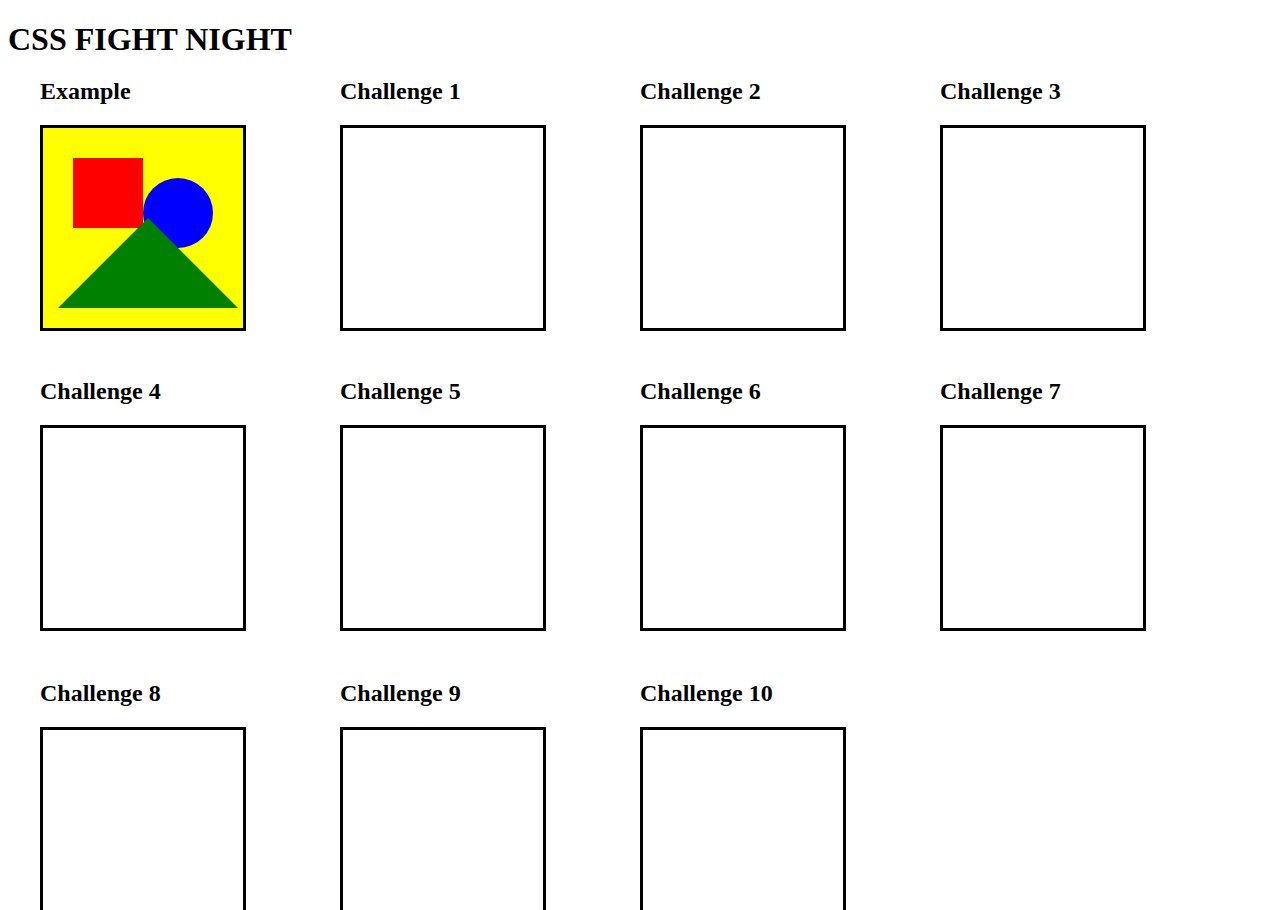
<file: index.html>
<!DOCTYPE html>
<html lang="en">
  <head>
    <meta charset="UTF-8" />
    <meta http-equiv="X-UA-Compatible" content="IE=edge" />
    <meta name="viewport" content="width=device-width, initial-scale=1.0" />
    <!--Auto Refresh page every 3 seconds to show updates-->
    <!--<meta http-equiv="refresh" content="5" >-->
    <link rel="stylesheet" href="index.css" />
    <title>CSS Fight Night Template</title>
  </head>
  <body>
    <h1>CSS FIGHT NIGHT</h1>
    <div class="Grid-Holder">
      <div class="Challenge">
        <h2>Example</h2>
        <div class="Challenge-Holder" id="Demo">
          <div class="Demo-Square"></div>
          <div class="Demo-Circle"></div>
          <div class="Demo-Triangle"></div>
        </div>
      </div>

      <div class="Challenge">
        <h2>Challenge 1</h2>
        <div class="Challenge-Holder" id="Challenge-1">
          <!--Challenge 1 Div's - Place all div's for Challenge 1 here-->
        </div>
      </div>

      <div class="Challenge">
        <h2>Challenge 2</h2>
        <div class="Challenge-Holder" id="Challenge-2">
          <!--Challenge 2 Div's - Place all div's for Challenge 2 here-->
        </div>
      </div>

      <div class="Challenge">
        <h2>Challenge 3</h2>
        <div class="Challenge-Holder" id="Challenge-3">
          <!--Challenge 3 Div's - Place all div's for Challenge 3 here-->
        </div>
      </div>

      <div class="Challenge">
        <h2>Challenge 4</h2>
        <div class="Challenge-Holder" id="Challenge-4">
          <!--Challenge 4 Div's - Place all div's for Challenge 4 here-->
        </div>
      </div>

      <div class="Challenge">
        <h2>Challenge 5</h2>
        <div class="Challenge-Holder" id="Challenge-5">
          <!--Challenge 5 Div's - Place all div's for Challenge 5 here-->
        </div>
      </div>

      <div class="Challenge">
        <h2>Challenge 6</h2>
        <div class="Challenge-Holder" id="Challenge-6">
          <!--Challenge 6 Div's - Place all div's for Challenge 6 here-->
        </div>
      </div>

      <div class="Challenge">
        <h2>Challenge 7</h2>
        <div class="Challenge-Holder" id="Challenge-7">
          <!--Challenge 7 Div's - Place all div's for Challenge 7 here-->
        </div>
      </div>

      <div class="Challenge">
        <h2>Challenge 8</h2>
        <div class="Challenge-Holder" id="Challenge-8">
          <!--Challenge 8 Div's - Place all div's for Challenge 8 here-->
        </div>
      </div>

      <div class="Challenge">
        <h2>Challenge 9</h2>
        <div class="Challenge-Holder" id="Challenge-9">
          <!--Challenge 9 Div's - Place all div's for Challenge 9 here-->
        </div>
      </div>

      <div class="Challenge">
        <h2>Challenge 10</h2>
        <div class="Challenge-Holder" id="Challenge-10">
          <!--Challenge 10 Div's - Place all div's for Challenge 10 here-->
        </div>
      </div>
    </div>
  </body>
</html>
</file>
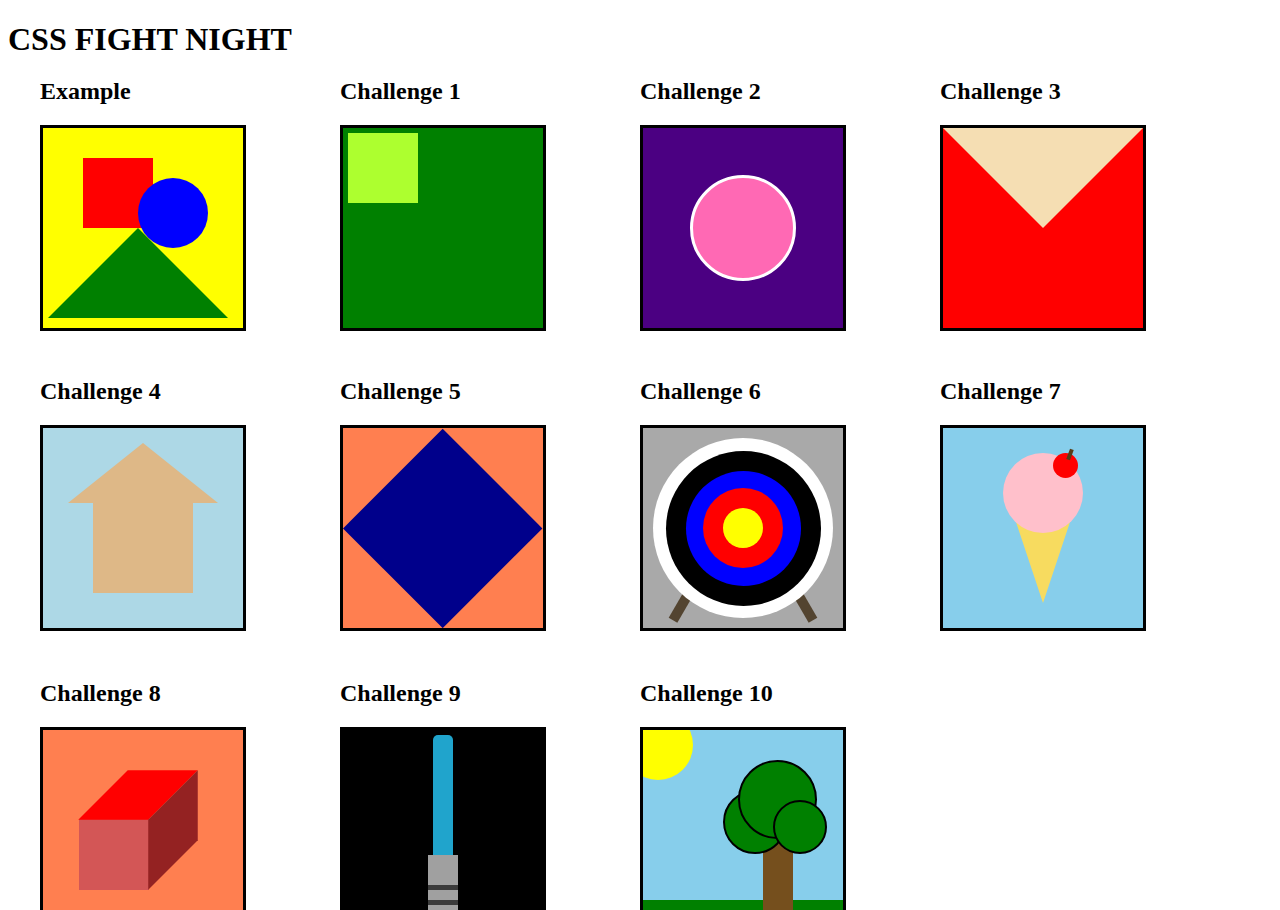
<file: Practice Challenge/index.html>
<!DOCTYPE html>
<html lang="en">
<head>
  <meta charset="UTF-8">
  <meta http-equiv="X-UA-Compatible" content="IE=edge">
  <meta name="viewport" content="width=device-width, initial-scale=1.0">
  <!--Auto Refresh page every 3 seconds to show updates-->
  <!--<meta http-equiv="refresh" content="5" >-->
  <link rel="stylesheet" href="index.css">
  <title>CSS Fight Night Template</title>
</head>
<body>
  <h1>CSS FIGHT NIGHT</h1>
  <div class="Grid-Holder">
    <div class="Challenge">
      <h2>Example</h2>
      <div class="Challenge-Holder" id="Demo">
        <div class="Demo-Square"></div>
        <div class="Demo-Circle"></div>
        <div class="Demo-Triangle"></div>
      </div>
    </div>
    <div class="Challenge">
      <h2>Challenge 1</h2>
      <div class="Challenge-Holder" id="Challenge-1">
        <div class="Challenge-1-Square"></div>
      </div>
    </div>
    <div class="Challenge">
      <h2>Challenge 2</h2>
      <div class="Challenge-Holder" id="Challenge-2">
        <div class="Challenge-2-Circle"></div>
      </div>
    </div>
    <div class="Challenge">
      <h2>Challenge 3</h2>
      <div class="Challenge-Holder" id="Challenge-3">
        <div class="Challenge-3-Triangle"></div>
      </div>
    </div>
    <div class="Challenge">
      <h2>Challenge 4</h2>
      <div class="Challenge-Holder" id="Challenge-4">
        <div class="Challenge-4-House"></div>
        <div class="Challenge-4-Roof"></div>
      </div>
    </div>
    <div class="Challenge">
      <h2>Challenge 5</h2>
      <div class="Challenge-Holder" id="Challenge-5">
        <div class="Challenge-5-Diamond"></div>
      </div>
    </div>
    <div class="Challenge">
      <h2>Challenge 6</h2>
      <div class="Challenge-Holder" id="Challenge-6">
        <div class="Challenge-6-Left-Foot"></div>
        <div class="Challenge-6-Right-Foot"></div>
        <div class="Challenge-6-Target-White"></div>
        <div class="Challenge-6-Target-Black"></div>
        <div class="Challenge-6-Target-Blue"></div>
        <div class="Challenge-6-Target-Red"></div>
        <div class="Challenge-6-Target-Yellow"></div>
  
      </div>
    </div>
    <div class="Challenge">
      <h2>Challenge 7</h2>
      <div class="Challenge-Holder" id="Challenge-7">
        <div class="Challenge-7-Cone"></div>
        <div class="Challenge-7-Ice-Cream"></div>
        <div class="Challenge-7-Cherry"></div>
        <div class="Challenge-7-Stalk"></div>
      </div>
    </div>
    <div class="Challenge">
      <h2>Challenge 8</h2>
      <div class="Challenge-Holder" id="Challenge-8">
        <div class="Challenge-8-Top"></div>
        <div class="Challenge-8-Side"></div>
        <div class="Challenge-8-Front"></div>
      </div>
    </div>
    <div class="Challenge">
      <h2>Challenge 9</h2>
      <div class="Challenge-Holder" id="Challenge-9">
        <div class="Challenge-9-Blade"></div>
        <div class="Challenge-9-Handle"></div>
        <div class="Challenge-9-Band-1"></div>
        <div class="Challenge-9-Band-2"></div>
      </div>
    </div>
    <div class="Challenge">
      <h2>Challenge 10</h2>
      <div class="Challenge-Holder" id="Challenge-10">
        <div class="Challenge-10-Ground"></div>
        <div class="Challenge-10-Trunk"></div>
        <div class="Challenge-10-Leaves-1"></div>
        <div class="Challenge-10-Leaves-2"></div>
        <div class="Challenge-10-Leaves-3"></div>
        <div class="Challenge-10-Sun"></div>
      </div>
    </div>
</body>
</html>
</file>
<file: index.css>
.Grid-Holder {
  position: absolute;
  display: grid;
  align-items: center;
  justify-content: center;
  grid-template-columns: repeat(auto-fill, 300px);
  grid-template-rows: repeat(auto-fill, 300px);
  top: 60px;
  left: 0px;
  height: calc(100vh - 50px);
  width: 100vw;
  overflow: scroll;
}

.Challenge-Holder {
  position: relative;
  margin-top: 20px;
  margin-bottom: 30px;
  border-style: solid;
  height: 200px;
  width: 200px;
  overflow: hidden;
}

/*---DEMO STYLING ---*/

#Demo {
  background-color: yellow;
}
.Demo-Square {
  position: absolute;
  top: 30px;
  left: 30px;
  height: 70px;
  width: 70px;
  background-color: red;
}

.Demo-Circle {
  position: absolute;
  top: 50px;
  right: 30px;
  height: 70px;
  width: 70px;
  border-radius: 50%;
  background-color: blue;
}

.Demo-Triangle {
  position: absolute;
  bottom: 20px;
  right: 5px;
  width: 0;
  height: 0;
  border-left: 90px solid transparent;
  border-right: 90px solid transparent;
  border-bottom: 90px solid green;
}

/*--CHALLENGE 1 STYLING */
/* Please put all the styling for challenge 1 here */
#Challenge-1 {
}

/*--CHALLENGE 2 STYLING */
/* Please put all the styling for challenge 2 here */
#Challenge-2 {
}

/*--CHALLENGE 3 STYLING */
/* Please put all the styling for challenge 3 here */
#Challenge-3 {
}

/*--CHALLENGE 4 STYLING */
/* Please put all the styling for challenge 4 here */
#Challenge-4 {
}

/*--CHALLENGE 5 STYLING */
/* Please put all the styling for challenge 5 here */
#Challenge-5 {
}

/*--CHALLENGE 6 STYLING */
/* Please put all the styling for challenge 6 here */
#Challenge-6 {
}

/*--CHALLENGE 7 STYLING */
/* Please put all the styling for challenge 7 here */
#Challenge-7 {
}

/*--CHALLENGE 8 STYLING */
/* Please put all the styling for challenge 8 here */
#Challenge-8 {
}

/*--CHALLENGE 9 STYLING */
/* Please put all the styling for challenge 9 here */
#Challenge-9 {
}

/*--CHALLENGE 10 STYLING */
/* Please put all the styling for challenge 10 here */
#Challenge-10 {
}
</file>
<file: Practice Challenge/index.css>
.Grid-Holder {
  position: absolute;
  display: grid;
  align-items: center;
  justify-content: center;
  grid-template-columns: repeat(auto-fill, 300px);
  grid-template-rows: repeat(auto-fill, 300px);
  top: 60px;
  left: 0px;
  height: calc(100vh - 50px);
  width: 100vw;
  overflow: scroll;
}

.Challenge-Holder {
  position: relative;
  margin-top: 20px;
  margin-bottom: 30px;
  border-style: solid;
  height: 200px;
  width: 200px;
  overflow: hidden;
}

/*---DEMO STYLING ---*/

#Demo {
  background-color: yellow;
}
.Demo-Square {
  margin-top: 30px;
  margin-left: 40px;
  height: 70px;
  width: 70px;
  background-color: red;
}

.Demo-Circle {
  margin-top: -50px;
  margin-left: 95px;
  height: 70px;
  width: 70px;
  border-radius: 50%;
  background-color: blue;
}

.Demo-Triangle {
  margin-top: -20px;
  margin-left: 5px;
  width: 0; 
  height: 0; 
  border-left: 90px solid transparent;
  border-right: 90px solid transparent;
  border-bottom: 90px solid green;
}


/*--CHALLENGE 1 STYLING */
/* Please put all the styling for challenge 1 here */
#Challenge-1 {
  background-color: green;
}

.Challenge-1-Square {
  width: 70px;
  height: 70px;
  margin-left: 5px;
  margin-top: 5px;
  background-color: greenyellow;
}

/*--CHALLENGE 2 STYLING */
/* Please put all the styling for challenge 2 here */
#Challenge-2 {
  display: flex;
  justify-content: center;
  align-items: center;
  background-color: indigo;
}

.Challenge-2-Circle {
  width: 100px;
  height: 100px;
  border-radius: 50%;
  background-color: #ff69b4;
  border-style: solid;
  border-color: white;
}

/*--CHALLENGE 3 STYLING */
/* Please put all the styling for challenge 3 here */
#Challenge-3 {
  background-color: red;
  display: flex;
  justify-content: center;
}

.Challenge-3-Triangle {
  width: 0; 
  height: 0; 
  border-left: 100px solid transparent;
  border-right: 100px solid transparent;
  border-top: 100px solid wheat;
}

/*--CHALLENGE 4 STYLING */
/* Please put all the styling for challenge 4 here */
#Challenge-4 {
  background-color: lightblue;
}

.Challenge-4-House {
  height: 100px;
  width: 100px;
  margin-left: 50px;
  margin-top: 65px;
  background-color: burlywood;

}

.Challenge-4-Roof {
  margin-top: -150px;
  margin-left: 25px;
  width: 0; 
  height: 0; 
  border-left: 75px solid transparent;
  border-right:75px solid transparent;
  border-bottom: 60px solid burlywood;

}

/*--CHALLENGE 5 STYLING */
/* Please put all the styling for challenge 5 here */
#Challenge-5 {
  background-color: coral;
  display: flex;
  justify-content: center;
  align-items: center;
}

.Challenge-5-Diamond {
  background-color: darkblue;
  width: 141.42px;
  height: 141.42px;
  transform: rotate(45deg);
}

/*--CHALLENGE 6 STYLING */
/* Please put all the styling for challenge 6 here */
#Challenge-6 {
  background-color: darkgray;
  display: flex;
  align-items: center;
  justify-content: center;
}

.Challenge-6-Target-White {
  z-index: 5;
  width: 180px;
  height: 180px;
  border-radius: 50%;
  background-color: white;
}


.Challenge-6-Target-Black {
  z-index: 5;
  position: absolute;
  width: 155px;
  height: 155px;
  border-radius: 50%;
  background-color: black;
}

.Challenge-6-Target-Blue {
  z-index: 5;
  position: absolute;
  width: 115px;
  height: 115px;
  border-radius: 50%;
  background-color: blue;
}

.Challenge-6-Target-Red {
  z-index: 5;
  position: absolute;
  width: 80px;
  height: 80px;
  border-radius: 50%;
  background-color: red;
}

.Challenge-6-Target-Yellow {
  z-index: 5;
  position: absolute;
  width: 40px;
  height: 40px;
  border-radius: 50%;
  background-color: yellow;
}

.Challenge-6-Left-Foot {
  position: absolute;
  margin-right: 120px;
  margin-top: 150px;
  width: 10px;
  height: 40px;
  transform: rotate(30deg);
  background-color: rgb(83, 68, 48);
}

.Challenge-6-Right-Foot {
  position: absolute;
  margin-right: -120px;
  margin-top: 150px;
  width: 10px;
  height: 40px;
  transform: rotate(-30deg);
  background-color: rgb(83, 68, 48);
}

/*--CHALLENGE 7 STYLING */
/* Please put all the styling for challenge 7 here */
#Challenge-7 {
  background-color: skyblue;
}

.Challenge-7-Cone {
  margin-top: 85px;
  margin-left: 70px;
  width: 0; 
  height: 0; 
  border-left: 30px solid transparent;
  border-right: 30px solid transparent;
  border-top: 90px solid rgb(247, 219, 95);
}

.Challenge-7-Ice-Cream {
  margin-top: -150px;
  margin-left: 60px;
  width: 80px;
  height: 80px;
  border-radius: 50%;
  background-color: pink;
}

.Challenge-7-Cherry {
  margin-left: 110px;
  margin-top: -80px;
  width: 25px;
  height: 25px;
  background-color: red;
  border-radius: 50%;
}

.Challenge-7-Stalk {
  margin-left: 125px;
  margin-top: -29px;
  transform: rotate(20deg);
  width: 4px;
  height: 11px;
  background-color: rgb(87, 61, 22);
}

/*--CHALLENGE 8 STYLING */
/* Please put all the styling for challenge 8 here */
#Challenge-8 {
  background-color: coral;
}

.Challenge-8-Top {
  margin-left: 60px;
  margin-top: 30px;
  background-color: red;
  width: 70px;
  height: 70px;
  transform: skewX(-45deg) scaleY(0.70710678118);
}
.Challenge-8-Side {
  margin-left: 95px;
  margin-top: -35px;
  background-color: rgb(148, 34, 34);
  width: 50px;
  height: 50px;
  width: 70px;
  height: 70px;
  transform: skewY(-45deg) scaleX(0.70710678118);
}
.Challenge-8-Front {
  margin-left: 35.5px;
  margin-top: -46px;
  background-color: rgb(211, 86, 86);
  width: 70px;
  height: 71px;
}

/*--CHALLENGE 9 STYLING */
/* Please put all the styling for challenge 9 here */
#Challenge-9 {
  background-color: black;
}

.Challenge-9-Blade {
  height: 120px;
  margin-left: 90px;
  margin-top: 5px;
  width: 20px;
  border-top-left-radius: 5px;
  border-top-right-radius: 5px;
  background-color: rgb(32, 164, 204);
}

.Challenge-9-Handle {
  height: 70px;
  width: 30px;
  margin-left: 85px;
  border-bottom-left-radius: 8px;
  border-bottom-right-radius: 8px;
  background-color: rgb(160, 160, 160);
}

.Challenge-9-Band-1 {
  height: 5px;
  width: 30px;
  margin-left: 85px;
  margin-top: -40px;
  background-color: rgb(59, 59, 59);
}

.Challenge-9-Band-2 {
  height: 5px;
  width: 30px;
  margin-left: 85px;
  margin-top: 10px;
  background-color: rgb(59, 59, 59);
}

/*--CHALLENGE 10 STYLING */
/* Please put all the styling for challenge 10 here */
#Challenge-10 {
  background-color: skyblue;
}

.Challenge-10-Ground {
  width: 200px;
  position: absolute;
  margin-top: 170px;
  height: 30px;
  background-color: green;
}

.Challenge-10-Trunk {
  position: absolute;
  margin-top: 100px;
  margin-left: 120px;
  width: 30px;
  height: 80px;
  background-color: rgb(117, 79, 29);
}

.Challenge-10-Leaves-1 {
  position: absolute;
  background-color: green;
  border-radius: 50%;
  margin-left: 80px;
  margin-top: 60px;
  width: 60px;
  height: 60px;
  border-style: solid;
  border-width: 2px;
}

.Challenge-10-Leaves-3 {
  position: absolute;
  margin-left: 130px;
  margin-top: 70px;
  background-color: green;
  border-radius: 50%;
  width: 50px;
  height: 50px;
  border-style: solid;
  border-width: 2px;
}

.Challenge-10-Leaves-2 {
  position: absolute;
  margin-left: 95px;
  margin-top: 30px;
  background-color: green;
  border-radius: 50%;
  width: 75px;
  height: 75px;
  border-style: solid;
  border-width: 2px;
}

.Challenge-10-Sun {
  margin-left: -20px;
  margin-top: -20px;
  width: 70px;
  height: 70px;
  background-color: yellow;
  border-radius: 50%;
}

.HardTest {
  background-color: blue;
  width: 40px;
  height: 40px;
  position: absolute;
  right: 0px;
  bottom: 0px;
}
</file>
